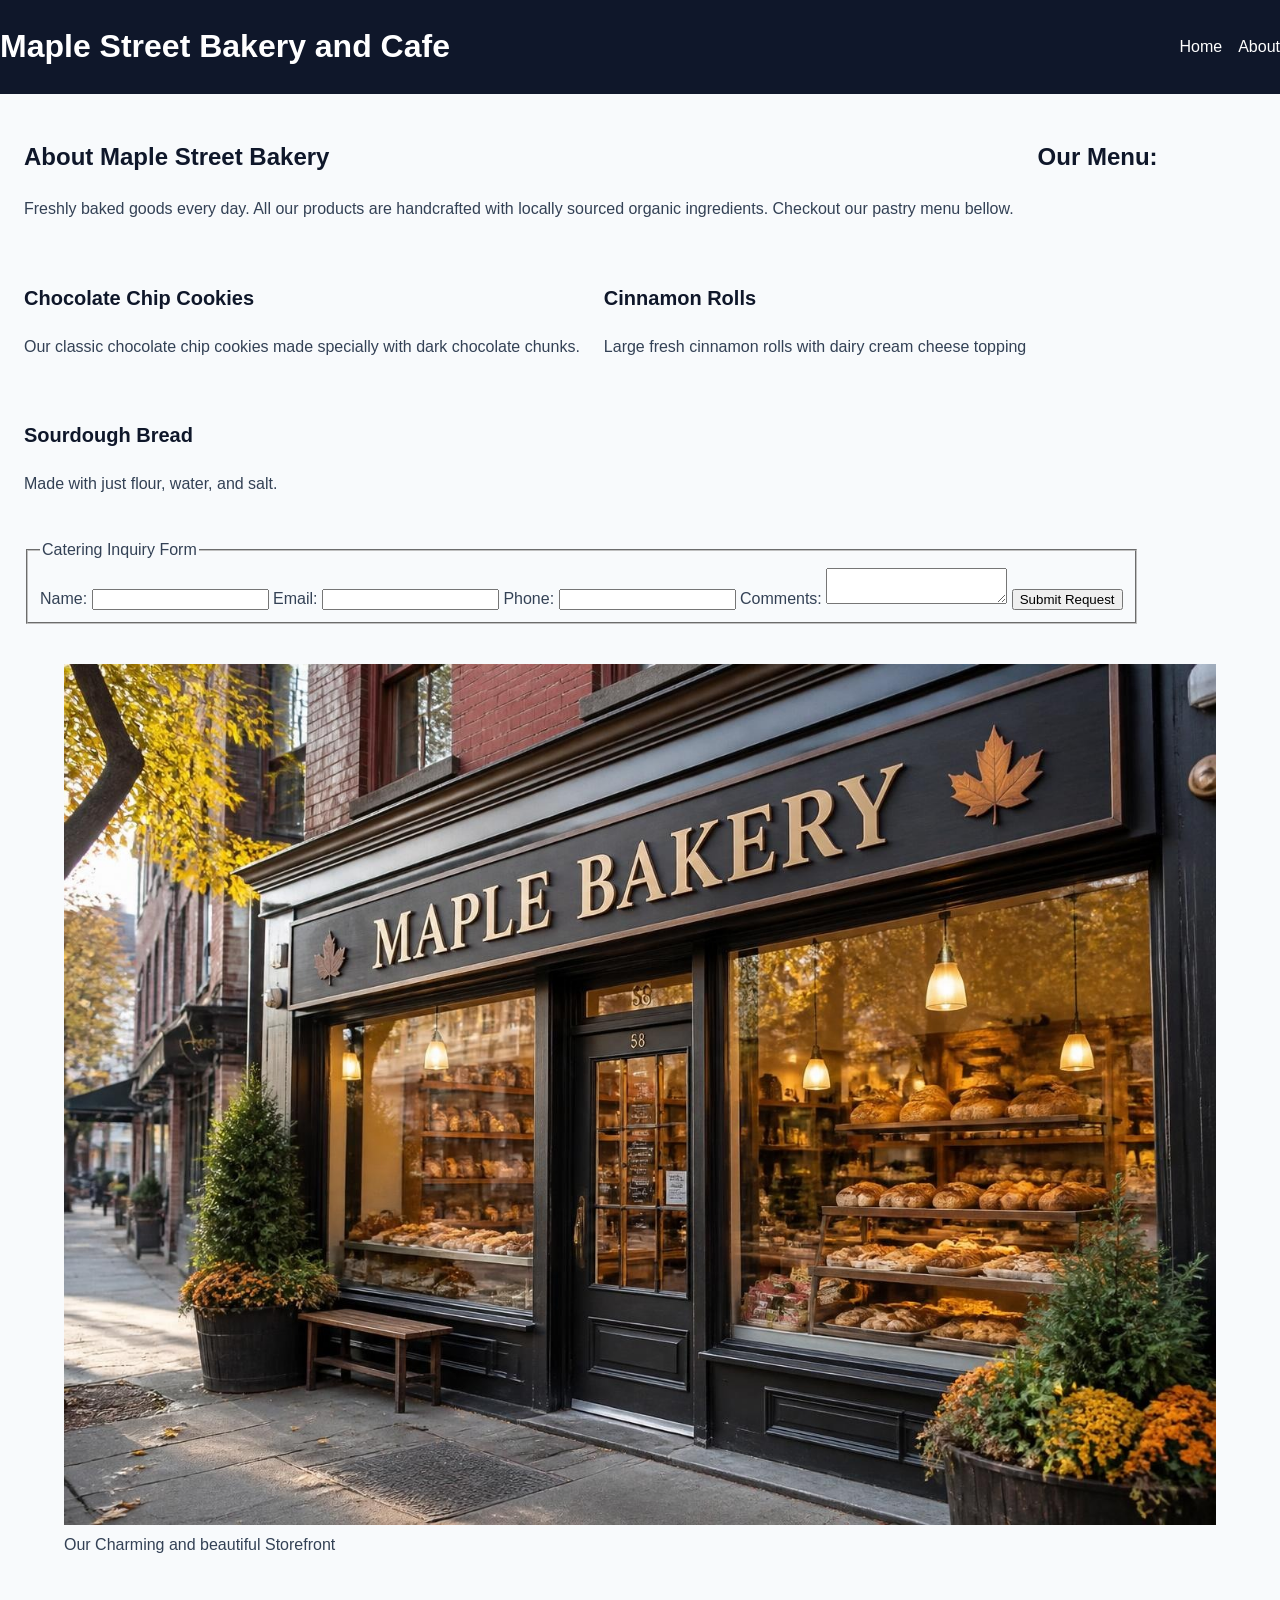
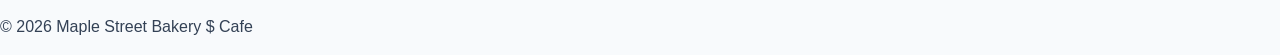
<file: index.html>
<!DOCTYPE html>
<html lang="en">
<head>
    <meta charset="UTF-8">
    <meta name="viewport" content="width=device-width, initial-scale=1.0">
    <title>Welcome to Maple Street Bakery</title>
    <link rel="stylesheet" href="css/styles.css">
</head>
<body>
    <header>

        <h1>Maple Street Bakery and Cafe</h1>

        <nav>
            <ul>
                <li><a href = "index.html">Home</a></li>
                <li><a href = "about.html">About</a></li>
            </ul>
        </nav>
    </header>

    <main>
        <section>
            <h2>About Maple Street Bakery</h2>
            <p>Freshly baked goods every day. All our products are handcrafted with locally sourced organic ingredients. Checkout our pastry menu bellow.</p>
        </section>

        <h2>Our Menu:</h2>
        <article>
            <h3>Chocolate Chip Cookies</h3>
            <p>Our classic chocolate chip cookies made specially with dark chocolate chunks.</p>
        </article>

        <article>
            <h3>Cinnamon Rolls</h3>
            <p>Large fresh cinnamon rolls with dairy cream cheese topping</p>
        </article>

        <article>
            <h3>Sourdough Bread</h3>
            <p>Made with just flour, water, and salt.</p>
        </article>

        <form action="/submit" method="POST">
            <fieldset><legend>Catering Inquiry Form</legend>
                <label for="username">Name:</label>
                <input type="text" id="username" name="username" required>
                <label for="email">Email:</label>
                <input type="email" id="email" name="email" required>
                <label for="tel">Phone:</label>
                <input type="tel" id="tel" name="phone" required>
                <label for="comments">Comments:</label>
                <textarea id="comments" name="comments"></textarea>
                <button type="submit">Submit Request</button>
            </fieldset>
        </form>
        <figure>
            <img src="images/Maple_Bakery_StoreFront.jpg" alt="Maple Street Bakery storefront picture: Settled in the middle of Maple Street shopping center and surrounded by nice greenery and trees. Dark wood building with beautiful clear window display of fresh bakery items under warm yellow lighting. ">
            <figcaption>Our Charming and beautiful Storefront</figcaption>
        </figure>
    </main>

    <footer>
        <p>&copy 2026 Maple Street Bakery $ Cafe</p>
    </footer>


</body>
</html>
</file>
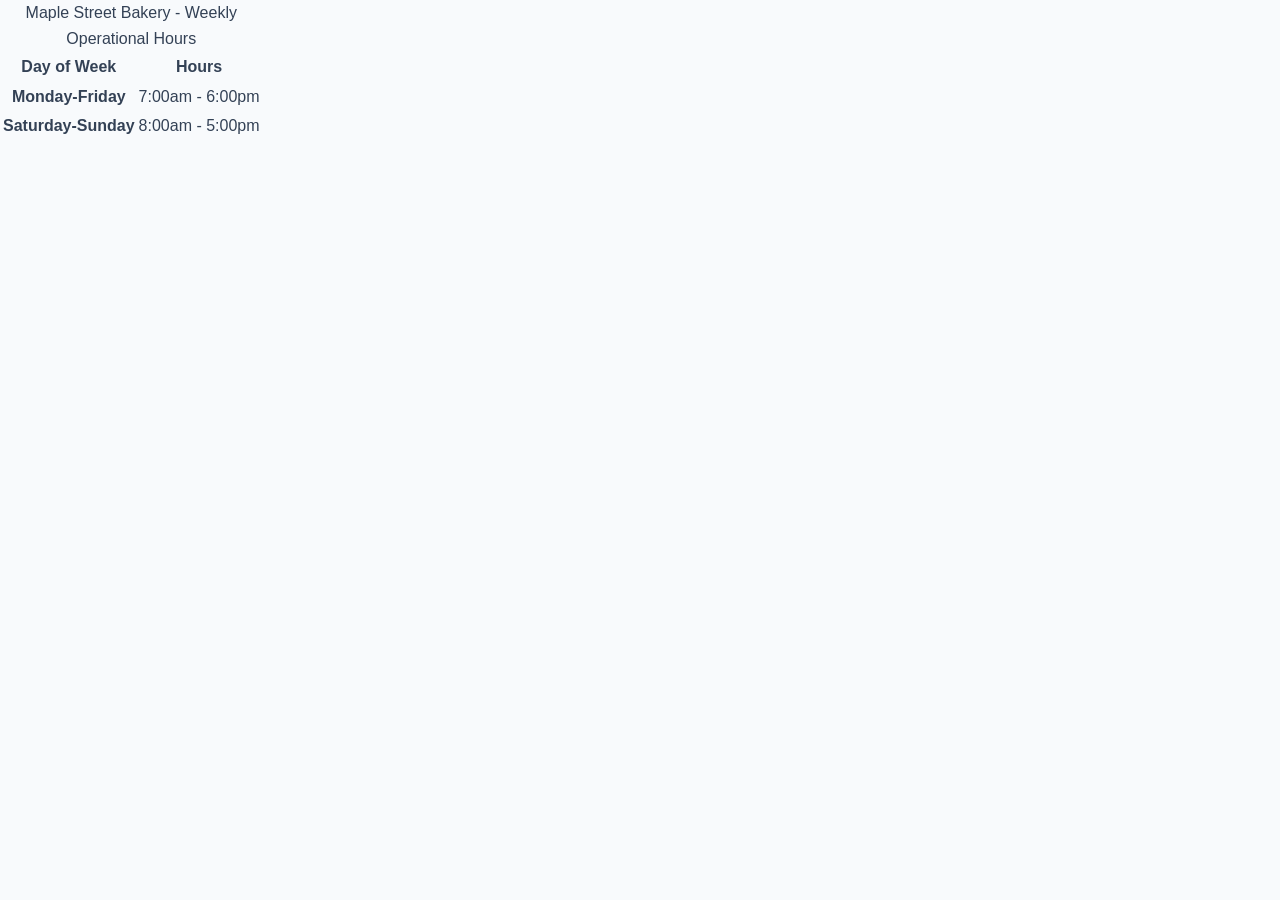
<file: about.html>
<!DOCTYPE html>
<html lang="en">
<head>
    <meta charset="UTF-8">
    <meta name="viewport" content="width=device-width, initial-scale=1.0">
    <title>Welcome to Maple Street Bakery</title>
    <link rel="stylesheet" href="css/styles.css">
</head>
<body>
    <table>
        <caption>Maple Street Bakery - Weekly Operational Hours</caption>
        <thead>
            <tr><th scope= "col">Day of Week</th><th
    scope="col">Hours</th></tr>
        </thead>
        <tbody>
        <tr><th scope="row">Monday-Friday</th><td>7:00am - 6:00pm</td></tr>
        <tr><th scope="row">Saturday-Sunday</th><td>8:00am - 5:00pm</td></tr>
        </tbody>
    </table>
</body>
</html>
</file>
<file: css/styles.css>
* {
    box-sizing: border-box;
}

body {
    font-family: Arial, sans-serif;
    font-size: 1rem;
    line-height: 1.6;
    color: #334155;
    background-color: #f8fafc;
    margin: 0;
    padding: 0;

}

h1 {
    color: #0f172a;
    background-color: #f8fafc;
    font-size: 2rem;
}
h2{
    color: #0f172a;
    background-color: #f8fafc;
    font-size: 1.5rem;
}

h3{
   color: #0f172a;
    background-color: #f8fafc;
    font-size: 1.25rem;
}

p {
    color: #334155;
    background-color: #f8fafc;
    font-size: 1rem;

}

a {
    color: #6d28d9;
    background-color: #f8fafc;
    text-decoration: none;
}
a:hover {
    color: #4c1d95;
    background-color: #f8fafc;
    text-decoration: underline;

}

header {
    display: flex;
    flex-direction: column;
    justify-content: space-between;
    align-items: center;
    color: #ffffff;
    background-color: #0f172a;

}

header h1 {
    color: #ffffff;
    background-color: #0f172a;
}

nav ul {
    display: flex;
    flex-direction: column;
    gap: 1rem;
    list-style: none;
}

nav a {
    color: #ffffff;
    background-color: #0f172a;
}
nav a:hover {
    color: #4c1d95;
    background-color: #0f172a;
    text-decoration: underline;
}
main {
    width: 100%;
    padding: 1.5rem;
    color: #334155;
    background-color: #f8fafc;
    display: flex;
    flex-direction: column;
    gap: 1.5rem;
}
@media (min-width: 700px) {
    header {
        flex-direction: row;

    }
    nav ul {
        flex-direction: row;
    }

    main {
        flex-direction: row;
        flex-wrap: wrap;
    }

}

img {
    max-width: 100%;
    height: auto;
}

a:focus-visible,
button:focus-visible,
input:focus-visible,
textarea:focus-visible {
    outline: 3px solid #f59e0b;
    outline-offset: 3px;
}
</file>
